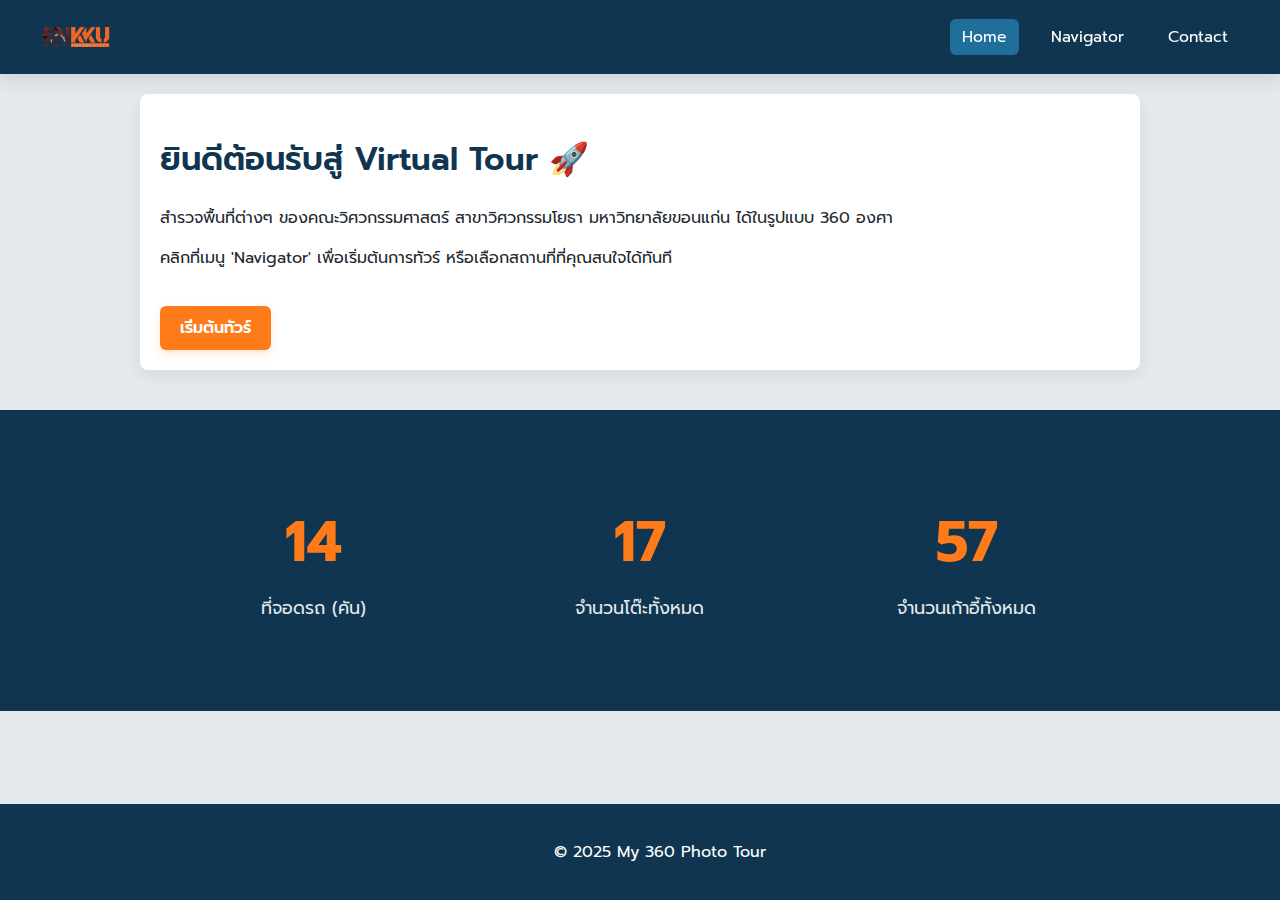
<file: index.html>
<!DOCTYPE html>
<html lang="th">

<head>
    <meta charset="UTF-8">
    <meta name="viewport" content="width=device-width, initial-scale=1.0">
    <title>Home - My 360 Photo Tour</title>
    <link href="https://fonts.googleapis.com/css2?family=Prompt:wght@300;400;600;700&display=swap" rel="stylesheet">
    <link rel="stylesheet" href="css/style.css">
</head>

<body>
    <header>
        <nav>
            <a href="index.html" class="brand"><img src="images/enkku.png" alt="360° Tour logo"></a>
            <button class="nav-toggle" aria-controls="main-nav" aria-expanded="false">
                <span class="sr-only">Toggle navigation</span>
                <span class="hamburger" aria-hidden="true"></span>
            </button>
            <ul id="main-nav">
                <li><a href="index.html" class="active">Home</a></li>
                <li><a href="navigator.html">Navigator</a></li>
                <li><a href="contact.html">Contact</a></li>
            </ul>
        </nav>
    </header>

    <main class="content-page">
        <div class="container">
            <h1>ยินดีต้อนรับสู่ Virtual Tour 🚀</h1>
            <p>สำรวจพื้นที่ต่างๆ ของคณะวิศวกรรมศาสตร์ สาขาวิศวกรรมโยธา มหาวิทยาลัยขอนแก่น ได้ในรูปแบบ 360 องศา</p>
            <p>คลิกที่เมนู 'Navigator' เพื่อเริ่มต้นการทัวร์ หรือเลือกสถานที่ที่คุณสนใจได้ทันที</p>
            <a href="navigator.html" class="btn">เริ่มต้นทัวร์</a>
        </div>

        <div id="info" class="stats-background">
            <div class="container stats-container">
                <div class="stat-item">
                    <h3 class="stat-number" data-target="37">0</h3>
                    <p class="stat-label">ที่จอดรถ (คัน)</p>
                </div>
                <div class="stat-item">
                    <h3 class="stat-number" data-target="45">0</h3>
                    <p class="stat-label">จำนวนโต๊ะทั้งหมด</p>
                </div>
                <div class="stat-item">
                    <h3 class="stat-number" data-target="154">0</h3>
                    <p class="stat-label">จำนวนเก้าอี้ทั้งหมด</p>
                </div>
            </div>
        </div>
        </main>

    <footer>
        <p>&copy; 2025 My 360 Photo Tour</p>
    </footer>
    
    <script src="js/nav.js"></script>
    <script src="js/counter.js"></script> </body>

</html>
</file>
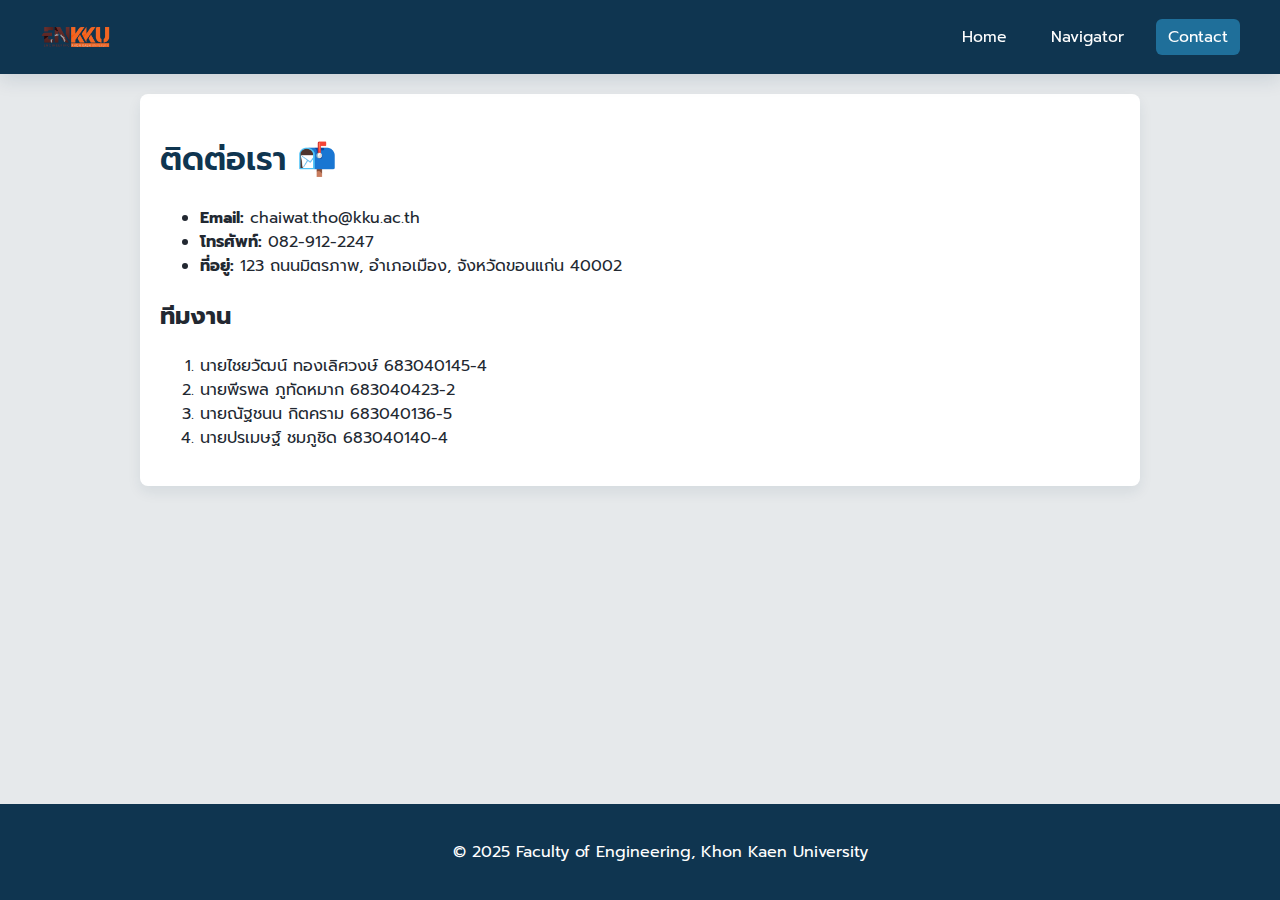
<file: contact.html>
<!DOCTYPE html>
<html lang="th">

<head>
    <meta charset="UTF-8">
    <meta name="viewport" content="width=device-width, initial-scale=1.0">
    <title>Contact - My 360 Photo Tour</title>
    <link href="https://fonts.googleapis.com/css2?family=Prompt:wght@300;400;600;700&display=swap" rel="stylesheet">
    <link rel="stylesheet" href="css/style.css">
</head>

<body>
    <header>
        <nav>
            <a href="index.html" class="brand"><img src="images/enkku.png" alt="360° Tour logo"></a>
            <button class="nav-toggle" aria-controls="main-nav" aria-expanded="false">
                <span class="sr-only">Toggle navigation</span>
                <span class="hamburger" aria-hidden="true"></span>
            </button>
            <ul id="main-nav">
                <li><a href="index.html">Home</a></li>
                <li><a href="navigator.html">Navigator</a></li>
                <li><a href="contact.html" class="active">Contact</a></li>
            </ul>
        </nav>
    </header>

    <main class="content-page">
        <div class="container">
            <h1>ติดต่อเรา 📬</h1>
            <ul>
                <li><strong>Email:</strong> chaiwat.tho@kku.ac.th</li>
                <li><strong>โทรศัพท์:</strong> 082-912-2247</li>
                <li><strong>ที่อยู่:</strong> 123 ถนนมิตรภาพ, อำเภอเมือง, จังหวัดขอนแก่น 40002</li>
            </ul>

            <h2>ทีมงาน</h2>
            <ol>
                <li>นายไชยวัฒน์ ทองเลิศวงษ์ 683040145-4</li>
                <li>นายพีรพล ภูทัดหมาก 683040423-2</li>
                <li>นายณัฐชนน กิตคราม 683040136-5</li>
                <li>นายปรเมษฐ์ ชมภูชิด 683040140-4</li>
            </ol>
        </div>
    </main>

    <footer>
        <p>&copy; 2025 Faculty of Engineering, Khon Kaen University</p>
    </footer>

    <script src="js/nav.js"></script>
</body>

</html>
</file>
<file: css/style.css>
/* --- General Styles --- */
:root {
    /* Civil-engineer palette */
    --blueprint-900: #0f3550; /* deep blueprint */
    --blueprint-600: #1f6f9a; /* primary blue */
    --concrete-200: #e6e9eb; /* light concrete */
    --concrete-500: #bfc6ca; /* medium concrete */
    --safety-orange: #ff7a18; /* safety accent */
    --text-main: #222831;
    --surface: #ffffff;
}

html {
    height: 100%;
    scroll-behavior: smooth;
}

body {
    margin: 0;
    padding: 0;
    width: 100%;
    min-height: 100vh;
    display: flex;
    flex-direction: column;
    font-family: 'Prompt', system-ui, -apple-system, 'Segoe UI', Roboto, 'Helvetica Neue', Arial, sans-serif;
    color: var(--text-main);
    background-color: var(--concrete-200);
}

.container {
    max-width: 960px;
    margin: 20px auto;
    padding: 20px;
    background-color: var(--surface);
    border-radius: 8px;
    box-shadow: 0 6px 14px rgba(15, 53, 80, 0.08);
}

/* --- Header and Navigation --- */
header {
    background-color: var(--blueprint-900);
    color: white;
    padding: 12px 40px;
    box-shadow: 0 6px 18px rgba(15, 53, 80, 0.12);
    position: fixed;
    width: 100%;
    top: 0;
    left: 0;
    z-index: 1000;
    box-sizing: border-box;
}

nav {
    display: flex;
    justify-content: space-between;
    align-items: center;
}

nav .brand {
    font-size: 1.3em;
    font-weight: 700;
    color: white;
    text-decoration: none;
    letter-spacing: 0.3px;
}

.brand img {
    height: 50px;
    width: auto;
    display: block;
}

nav ul {
    list-style: none;
    margin: 0;
    padding: 0;
    display: flex;
    align-items: center;
}

nav ul li {
    margin-left: 20px;
}

nav ul li a {
    color: white;
    text-decoration: none;
    font-size: 0.98em;
    padding: 6px 12px;
    border-radius: 6px;
    transition: background-color 0.18s, color 0.18s;
}

nav ul li a:hover,
nav ul li a.active {
    background-color: var(--blueprint-600);
}

/* --- Content Pages (Home, Contact) --- */
.content-page {
    padding-top: 74px; /* Space for fixed header */
    flex: 1 0 auto;
}

.content-page h1 {
    color: var(--blueprint-900);
    font-weight: 600;
}

.btn {
    display: inline-block;
    padding: 10px 20px;
    margin-top: 20px;
    background-color: var(--safety-orange);
    color: white;
    text-decoration: none;
    border-radius: 6px;
    transition: transform 0.12s ease, box-shadow 0.12s ease;
    box-shadow: 0 4px 10px rgba(255, 122, 24, 0.18);
    font-weight: 600;
}

.btn:hover {
    transform: translateY(-2px);
    box-shadow: 0 8px 20px rgba(255, 122, 24, 0.18);
}

/* --- Stats Section (New) --- */
.stats-background {
    background-color: var(--blueprint-900);
    padding: 50px 0;
    margin-top: 40px;
    color: white;
}

.stats-background .container {
    background-color: transparent;
    box-shadow: none;
}

.stats-container {
    display: flex;
    justify-content: space-around;
    align-items: center;
    text-align: center;
    flex-wrap: wrap;
    gap: 20px;
}

.stat-item {
    flex-basis: 200px;
}

.stat-number {
    font-size: 3.5rem;
    font-weight: 700;
    color: var(--safety-orange);
    margin: 0 0 10px 0;
}

.stat-label {
    font-size: 1.1rem;
    font-weight: 400;
    color: var(--concrete-200);
    margin: 0;
}

/* --- Tour Page (Navigator) --- */
.tour-container {
    padding-top: 74px;
    width: 100%;
    box-sizing: border-box;
    display: flex;
    flex-direction: column;
    flex: 1 0 auto;
}

#panorama {
    width: 100%;
    flex-grow: 1;
}

#scene-selector {
    padding: 15px;
    background-color: var(--surface);
    text-align: center;
    border-bottom: 2px solid var(--concrete-500);
    box-shadow: 0 4px 8px rgba(0,0,0,0.05);
}
/* ... (ส่วนที่เหลือของ CSS เหมือนเดิม) ... */
#scene-selector label {
    font-weight: bold;
    margin-right: 10px;
}

#scene-selector select {
    padding: 8px;
    border-radius: 5px;
    border: 1px solid #ccc;
    font-family: 'Prompt', sans-serif;
}

#scene-selector button {
    padding: 9px 15px;
    margin-left: 10px;
    border-radius: 6px;
    border: none;
    background-color: var(--blueprint-600);
    color: white;
    cursor: pointer;
    font-weight: 600;
    transition: background-color 0.18s, transform 0.12s;
}

#scene-selector button:hover {
    background-color: var(--blueprint-900);
    transform: translateY(-2px);
}

/* --- Footer --- */
footer {
    text-align: center;
    padding: 20px;
    background-color: var(--blueprint-900);
    color: white;
    width: 100%;
    margin-top: auto;
}

/* --- Responsive Navigation --- */
.nav-toggle { display: none; }

@media (max-width: 768px) {
    header { padding: 10px 20px; }

    .nav-toggle {
        display: block;
        background: transparent;
        border: none;
        cursor: pointer;
        padding: 8px;
        z-index: 1001;
    }
    
    .hamburger {
        display: block;
        width: 24px;
        height: 3px;
        background: white;
        position: relative;
        transition: transform 0.3s, background-color 0.3s;
    }

    .hamburger::before,
    .hamburger::after {
        content: '';
        position: absolute;
        left: 0;
        width: 24px;
        height: 3px;
        background: white;
        transition: transform 0.3s, top 0.3s;
    }

    .hamburger::before { top: -8px; }
    .hamburger::after { top: 8px; }
    
    /* Nav Toggle Animation */
    .nav-toggle[aria-expanded="true"] .hamburger { background-color: transparent; }
    .nav-toggle[aria-expanded="true"] .hamburger::before { top: 0; transform: rotate(45deg); }
    .nav-toggle[aria-expanded="true"] .hamburger::after { top: 0; transform: rotate(-45deg); }

    nav ul#main-nav {
        position: fixed;
        top: 0;
        left: 0;
        width: 100%;
        height: 100vh;
        background-color: rgba(15, 53, 80, 0.98);
        flex-direction: column;
        justify-content: center;
        align-items: center;
        gap: 20px;
        transform: translateX(100%);
        transition: transform 0.4s cubic-bezier(0.77, 0, 0.175, 1);
    }

    nav ul#main-nav.nav-open {
        transform: translateX(0);
    }
    
    nav ul li { margin-left: 0; }
    nav ul li a { font-size: 1.5rem; }

    .container { margin: 12px; padding: 16px; }
    .btn { width: 100%; text-align: center; }
}
</file>
